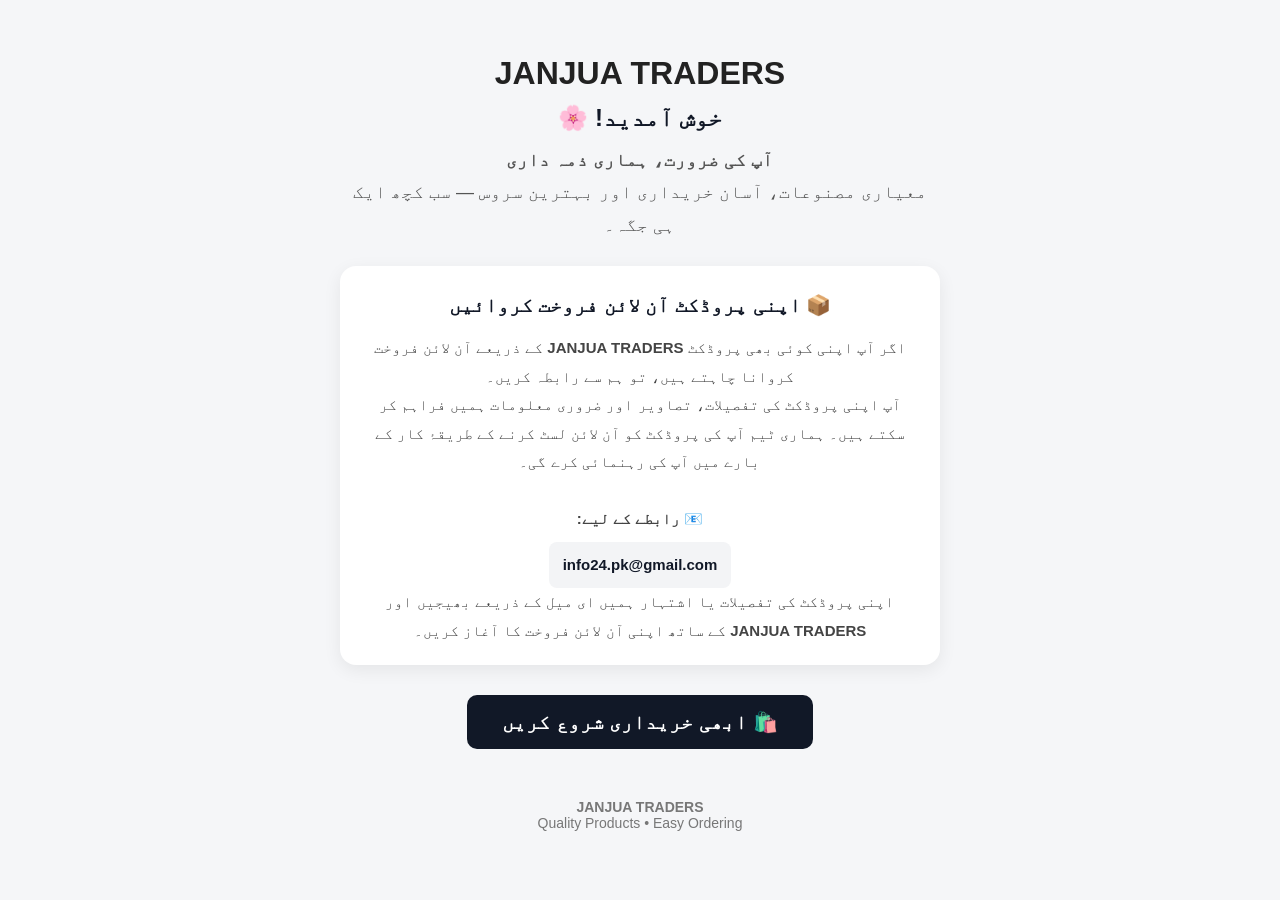
<file: index.html>
<!DOCTYPE html>
<html lang="ur" dir="rtl">

<head>

<meta charset="UTF-8">

<meta
    name="viewport"
    content="width=device-width, initial-scale=1.0"
>

<title>Janjua Traders</title>

<style>

* {
    box-sizing: border-box;
}

body {

    margin: 0;

    font-family:
        Arial,
        sans-serif;

    background: #f5f6f8;

    color: #222;

    text-align: center;
}

.container {

    width: min(600px, 92%);

    margin: 55px auto;
}

.logo {

    font-size: 32px;

    font-weight: bold;

    margin-bottom: 12px;
}

.welcome {

    font-size: 24px;

    font-weight: bold;

    color: #111827;

    margin-bottom: 12px;
}

.subtitle {

    font-size: 18px;

    color: #555;

    line-height: 1.8;

    margin-bottom: 25px;
}

.message {

    background: white;

    border-radius: 16px;

    padding: 20px;

    margin-bottom: 25px;

    box-shadow:
        0 5px 18px rgba(0,0,0,.07);

    line-height: 1.9;

    color: #444;

    font-size: 15px;
}

.message-title {

    font-size: 20px;

    font-weight: bold;

    color: #111827;

    margin-bottom: 10px;
}

.email-box {

    display: inline-block;

    background: #f3f4f6;

    padding: 9px 14px;

    border-radius: 8px;

    margin-top: 8px;

    direction: ltr;

    font-weight: bold;

    color: #111827;
}

.shop-button {

    display: inline-block;

    background: #111827;

    color: white;

    text-decoration: none;

    padding: 15px 35px;

    border-radius: 10px;

    font-size: 20px;

    font-weight: bold;

    margin-top: 5px;

    transition: .2s;
}

.shop-button:hover {

    opacity: .9;

    transform: translateY(-2px);
}

.footer {

    margin-top: 50px;

    color: #777;

    font-size: 14px;

}

</style>

</head>

<body>

<div class="container">

    <div class="logo">
        JANJUA TRADERS
    </div>

    <div class="welcome">
        خوش آمدید! 🌸
    </div>

    <div class="subtitle">

        <strong>
            آپ کی ضرورت، ہماری ذمہ داری
        </strong>

        <br>

        معیاری مصنوعات، آسان خریداری اور بہترین سروس —
        سب کچھ ایک ہی جگہ۔

    </div>


    <div class="message">

        <div class="message-title">
            📦 اپنی پروڈکٹ آن لائن فروخت کروائیں
        </div>

        اگر آپ اپنی کوئی بھی پروڈکٹ
        <strong>JANJUA TRADERS</strong>
        کے ذریعے آن لائن فروخت کروانا چاہتے ہیں،
        تو ہم سے رابطہ کریں۔

        <br>

        آپ اپنی پروڈکٹ کی تفصیلات، تصاویر اور ضروری معلومات
        ہمیں فراہم کر سکتے ہیں۔ ہماری ٹیم آپ کی پروڈکٹ کو
        آن لائن لسٹ کرنے کے طریقۂ کار کے بارے میں آپ کی
        رہنمائی کرے گی۔

        <br><br>

        📧 <strong>رابطے کے لیے:</strong>

        <br>

        <div class="email-box">
            info24.pk@gmail.com
        </div>

        <br>

        اپنی پروڈکٹ کی تفصیلات یا اشتہار ہمیں ای میل کے ذریعے
        بھیجیں اور <strong>JANJUA TRADERS</strong> کے ساتھ
        اپنی آن لائن فروخت کا آغاز کریں۔

    </div>


    <a
        class="shop-button"
        href="shop.html"
    >
        🛍️ ابھی خریداری شروع کریں
    </a>


    <div class="footer">

        <strong>
            JANJUA TRADERS
        </strong>

        <br>

        Quality Products • Easy Ordering

    </div>

</div>

</body>

</html>
</file>
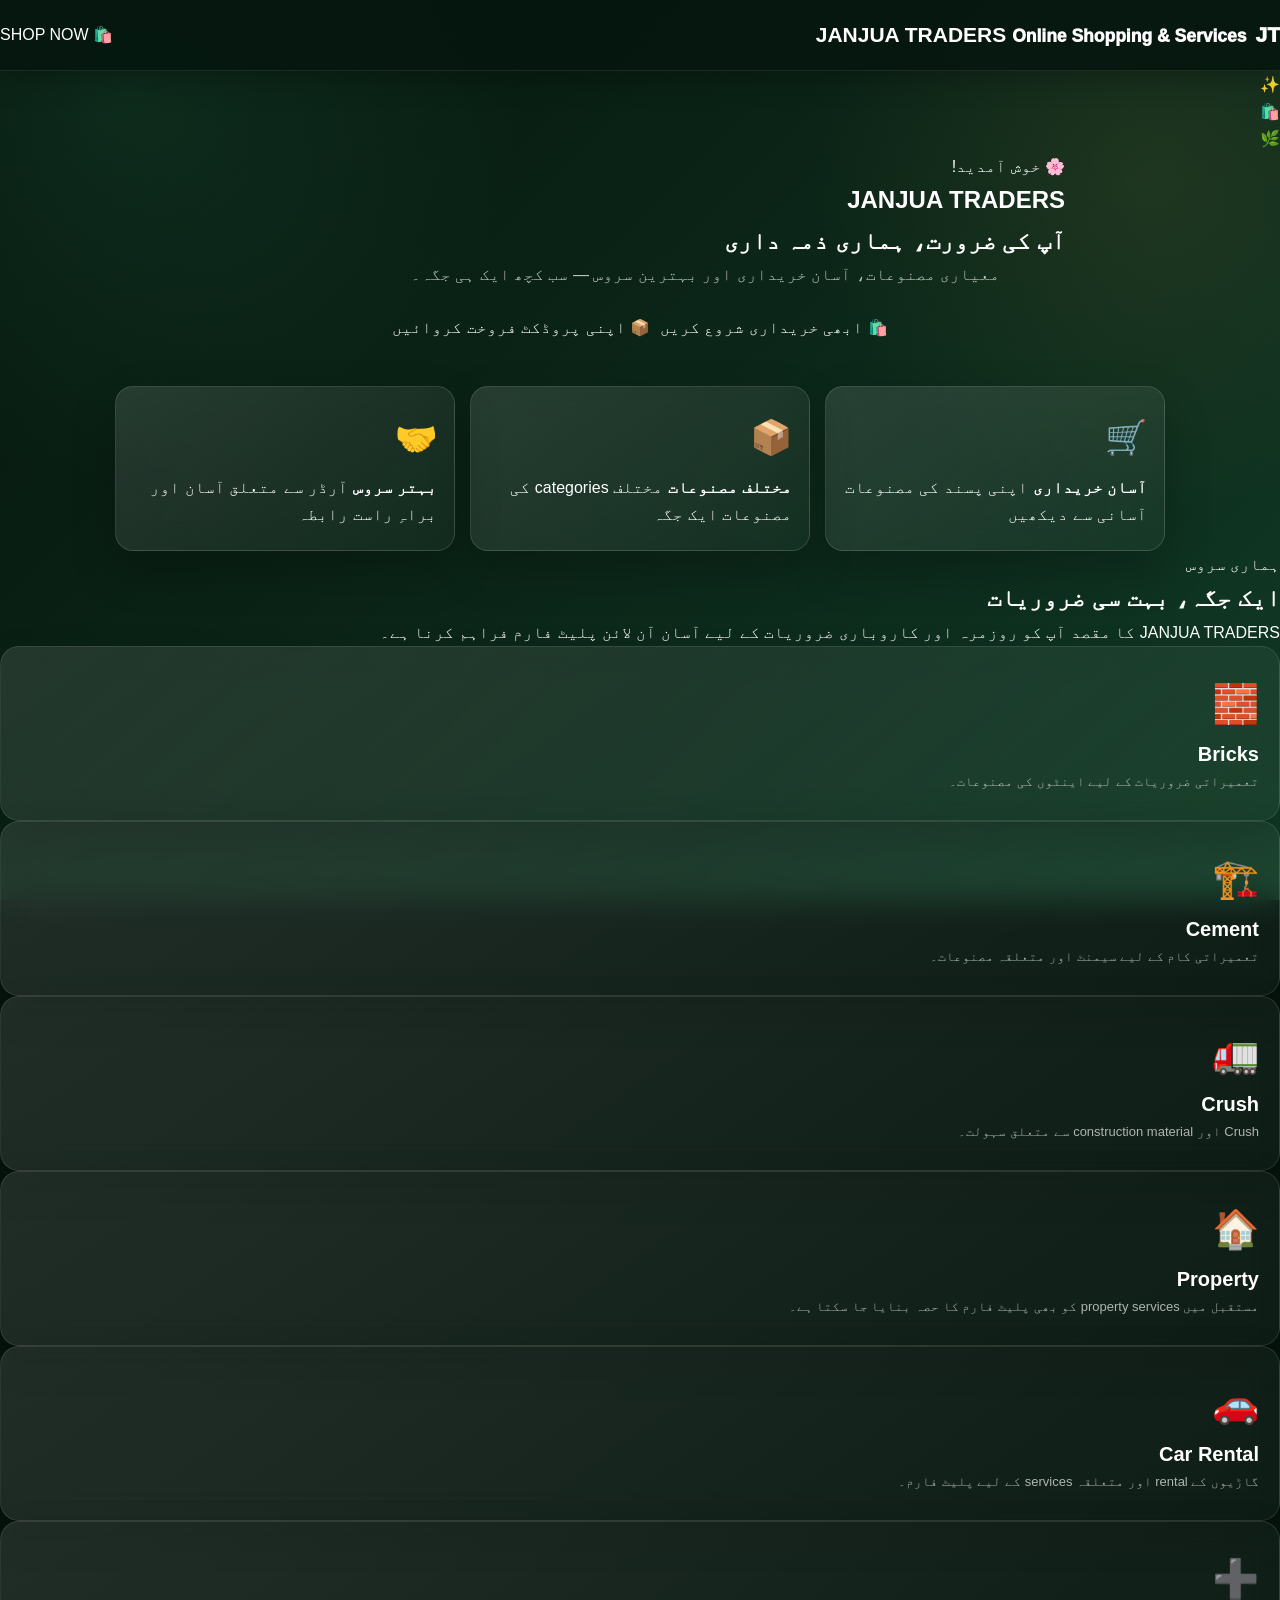
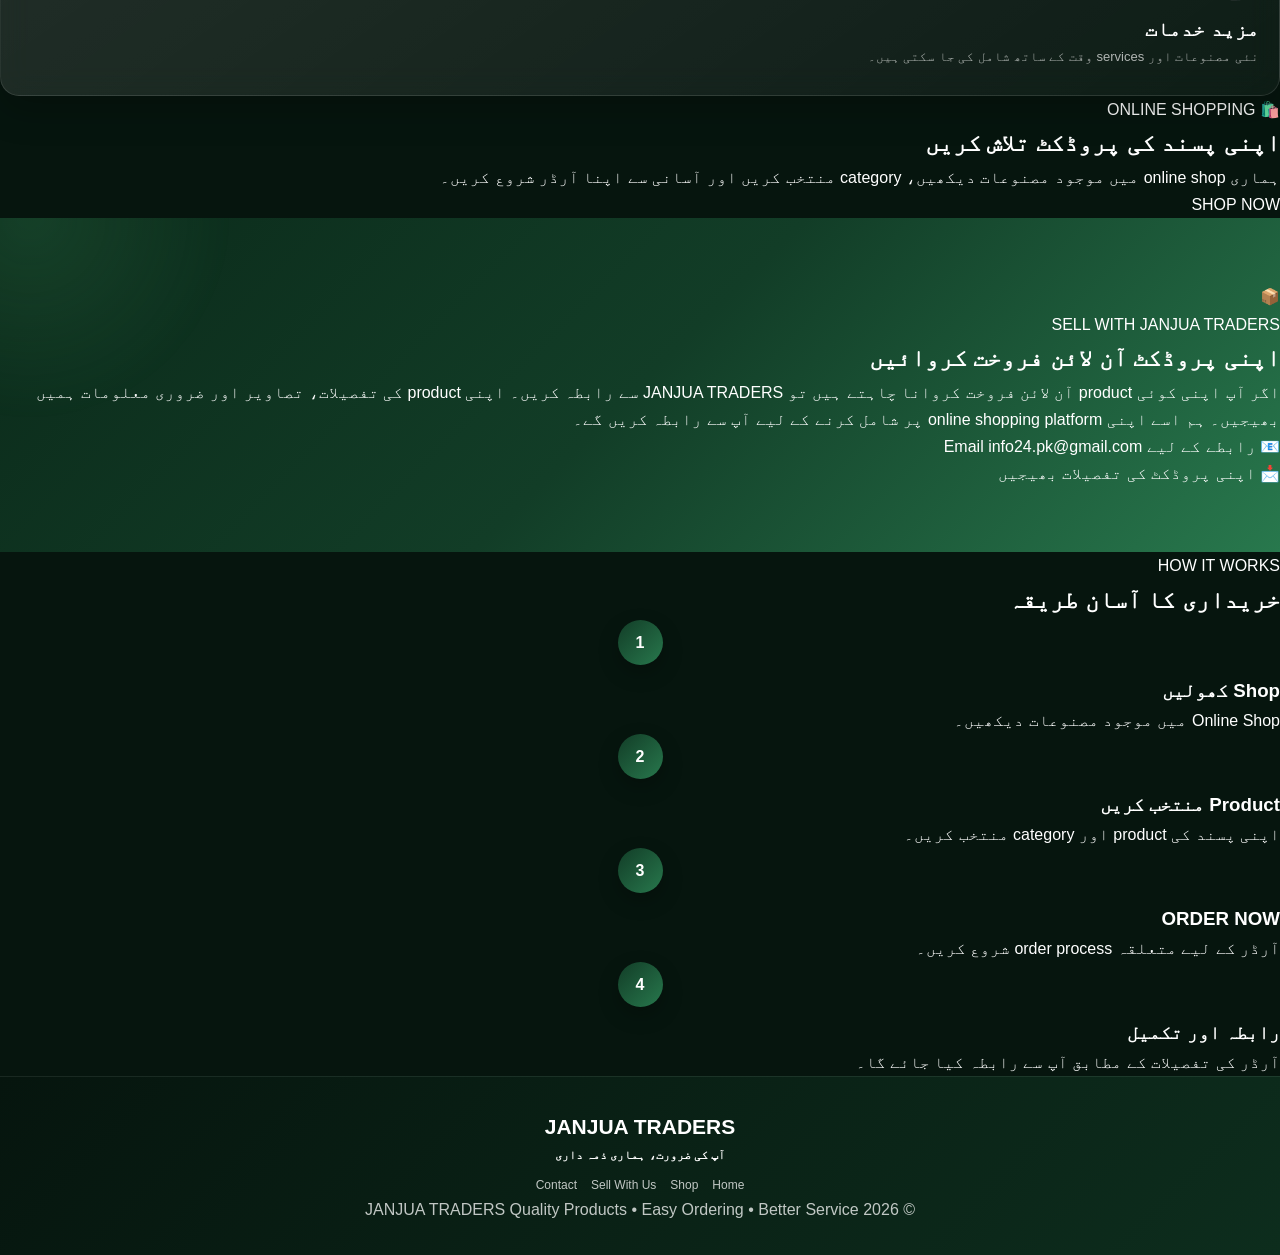
<file: website/index.html>
<!DOCTYPE html>
<html lang="ur" dir="rtl">

<head>

    <meta charset="UTF-8">

    <meta
        name="viewport"
        content="width=device-width, initial-scale=1.0"
    >

    <meta
        name="description"
        content="JANJUA TRADERS — معیاری مصنوعات، آسان آن لائن خریداری اور بہترین سروس۔"
    >

    <title>JANJUA TRADERS — آپ کی ضرورت، ہماری ذمہ داری</title>

    <link
        rel="stylesheet"
        href="./website-style.css"
    >

</head>


<body class="home-page">


    <!-- =====================================================
         HEADER
    ====================================================== -->

    <header class="site-header">

        <div class="header-inner">

            <a
                href="./index.html"
                class="brand"
            >

                <span class="brand-icon">
                    JT
                </span>

                <span class="brand-text">

                    <strong>
                        JANJUA TRADERS
                    </strong>

                    <small>
                        Online Shopping & Services
                    </small>

                </span>

            </a>


            <a
                href="./website.html"
                class="header-shop-btn"
            >

                🛍️ SHOP NOW

            </a>

        </div>

    </header>



    <!-- =====================================================
         HERO
    ====================================================== -->

    <main>


        <section class="hero-section">

            <div class="hero-decoration hero-decoration-one">
                ✨
            </div>

            <div class="hero-decoration hero-decoration-two">
                🛍️
            </div>

            <div class="hero-decoration hero-decoration-three">
                🌿
            </div>


            <div class="hero-content">

                <div class="welcome-badge">

                    🌸 خوش آمدید!

                </div>


                <h1>

                    JANJUA TRADERS

                </h1>


                <h2>

                    آپ کی ضرورت،
                    <span>
                        ہماری ذمہ داری
                    </span>

                </h2>


                <p class="hero-description">

                    معیاری مصنوعات، آسان خریداری اور
                    بہترین سروس — سب کچھ ایک ہی جگہ۔

                </p>


                <div class="hero-buttons">

                    <a
                        href="./website.html"
                        class="primary-btn"
                    >

                        🛍️ ابھی خریداری شروع کریں

                    </a>


                    <a
                        href="#seller"
                        class="secondary-btn"
                    >

                        📦 اپنی پروڈکٹ فروخت کروائیں

                    </a>

                </div>

            </div>


            <!-- =================================================
                 HERO CARDS
            ================================================== -->

            <div class="hero-cards">

                <div class="hero-card">

                    <div class="hero-card-icon">
                        🛒
                    </div>

                    <strong>
                        آسان خریداری
                    </strong>

                    <span>
                        اپنی پسند کی مصنوعات آسانی سے دیکھیں
                    </span>

                </div>


                <div class="hero-card">

                    <div class="hero-card-icon">
                        📦
                    </div>

                    <strong>
                        مختلف مصنوعات
                    </strong>

                    <span>
                        مختلف categories کی مصنوعات ایک جگہ
                    </span>

                </div>


                <div class="hero-card">

                    <div class="hero-card-icon">
                        🤝
                    </div>

                    <strong>
                        بہتر سروس
                    </strong>

                    <span>
                        آرڈر سے متعلق آسان اور براہِ راست رابطہ
                    </span>

                </div>

            </div>

        </section>



        <!-- =====================================================
             SERVICES
        ====================================================== -->

        <section class="home-section">

            <div class="section-heading">

                <span>
                    ہماری سروس
                </span>

                <h2>
                    ایک جگہ، بہت سی ضروریات
                </h2>

                <p>
                    JANJUA TRADERS کا مقصد آپ کو روزمرہ اور
                    کاروباری ضروریات کے لیے آسان آن لائن پلیٹ فارم فراہم کرنا ہے۔
                </p>

            </div>


            <div class="service-cards">


                <div class="service-card">

                    <div class="service-icon">
                        🧱
                    </div>

                    <h3>
                        Bricks
                    </h3>

                    <p>
                        تعمیراتی ضروریات کے لیے اینٹوں کی مصنوعات۔
                    </p>

                </div>


                <div class="service-card">

                    <div class="service-icon">
                        🏗️
                    </div>

                    <h3>
                        Cement
                    </h3>

                    <p>
                        تعمیراتی کام کے لیے سیمنٹ اور متعلقہ مصنوعات۔
                    </p>

                </div>


                <div class="service-card">

                    <div class="service-icon">
                        🚛
                    </div>

                    <h3>
                        Crush
                    </h3>

                    <p>
                        Crush اور construction material سے متعلق سہولت۔
                    </p>

                </div>


                <div class="service-card">

                    <div class="service-icon">
                        🏠
                    </div>

                    <h3>
                        Property
                    </h3>

                    <p>
                        مستقبل میں property services کو بھی پلیٹ فارم کا حصہ بنایا جا سکتا ہے۔
                    </p>

                </div>


                <div class="service-card">

                    <div class="service-icon">
                        🚗
                    </div>

                    <h3>
                        Car Rental
                    </h3>

                    <p>
                        گاڑیوں کے rental اور متعلقہ services کے لیے پلیٹ فارم۔
                    </p>

                </div>


                <div class="service-card">

                    <div class="service-icon">
                        ➕
                    </div>

                    <h3>
                        مزید خدمات
                    </h3>

                    <p>
                        نئی مصنوعات اور services وقت کے ساتھ شامل کی جا سکتی ہیں۔
                    </p>

                </div>


            </div>

        </section>



        <!-- =====================================================
             SHOP CTA
        ====================================================== -->

        <section class="shop-cta-section">

            <div class="shop-cta-content">

                <span class="cta-label">
                    🛍️ ONLINE SHOPPING
                </span>

                <h2>
                    اپنی پسند کی پروڈکٹ تلاش کریں
                </h2>

                <p>
                    ہماری online shop میں موجود مصنوعات دیکھیں،
                    category منتخب کریں اور آسانی سے اپنا آرڈر شروع کریں۔
                </p>

                <a
                    href="./website.html"
                    class="primary-btn"
                >

                    SHOP NOW

                </a>

            </div>

        </section>



        <!-- =====================================================
             SELLER SECTION
        ====================================================== -->

        <section
            class="seller-section"
            id="seller"
        >

            <div class="seller-card">


                <div class="seller-icon">
                    📦
                </div>


                <div class="seller-content">

                    <span class="seller-label">
                        SELL WITH JANJUA TRADERS
                    </span>


                    <h2>
                        اپنی پروڈکٹ آن لائن فروخت کروائیں
                    </h2>


                    <p>

                        اگر آپ اپنی کوئی product آن لائن فروخت
                        کروانا چاہتے ہیں تو JANJUA TRADERS سے رابطہ کریں۔
                        اپنی product کی تفصیلات، تصاویر اور ضروری معلومات
                        ہمیں بھیجیں۔ ہم اسے اپنی online shopping platform
                        پر شامل کرنے کے لیے آپ سے رابطہ کریں گے۔

                    </p>


                    <div class="seller-email-box">

                        <span>
                            📧 رابطے کے لیے Email
                        </span>

                        <a
                            href="mailto:info24.pk@gmail.com"
                        >
                            info24.pk@gmail.com
                        </a>

                    </div>


                    <a
                        href="mailto:info24.pk@gmail.com?subject=Product%20Listing%20-%20JANJUA%20TRADERS"
                        class="seller-btn"
                    >

                        📩 اپنی پروڈکٹ کی تفصیلات بھیجیں

                    </a>

                </div>

            </div>

        </section>



        <!-- =====================================================
             HOW IT WORKS
        ====================================================== -->

        <section class="home-section how-section">

            <div class="section-heading">

                <span>
                    HOW IT WORKS
                </span>

                <h2>
                    خریداری کا آسان طریقہ
                </h2>

            </div>


            <div class="steps">


                <div class="step">

                    <div class="step-number">
                        1
                    </div>

                    <h3>
                        Shop کھولیں
                    </h3>

                    <p>
                        Online Shop میں موجود مصنوعات دیکھیں۔
                    </p>

                </div>


                <div class="step">

                    <div class="step-number">
                        2
                    </div>

                    <h3>
                        Product منتخب کریں
                    </h3>

                    <p>
                        اپنی پسند کی product اور category منتخب کریں۔
                    </p>

                </div>


                <div class="step">

                    <div class="step-number">
                        3
                    </div>

                    <h3>
                        ORDER NOW
                    </h3>

                    <p>
                        آرڈر کے لیے متعلقہ order process شروع کریں۔
                    </p>

                </div>


                <div class="step">

                    <div class="step-number">
                        4
                    </div>

                    <h3>
                        رابطہ اور تکمیل
                    </h3>

                    <p>
                        آرڈر کی تفصیلات کے مطابق آپ سے رابطہ کیا جائے گا۔
                    </p>

                </div>


            </div>

        </section>


    </main>



    <!-- =====================================================
         FOOTER
    ====================================================== -->

    <footer class="site-footer">

        <div class="footer-inner">


            <div class="footer-brand">

                <strong>
                    JANJUA TRADERS
                </strong>

                <p>
                    آپ کی ضرورت، ہماری ذمہ داری
                </p>

            </div>


            <div class="footer-links">

                <a href="./index.html">
                    Home
                </a>

                <a href="./website.html">
                    Shop
                </a>

                <a href="#seller">
                    Sell With Us
                </a>

                <a href="mailto:info24.pk@gmail.com">
                    Contact
                </a>

            </div>


        </div>


        <div class="footer-bottom">

            <span>
                © 2026 JANJUA TRADERS
            </span>

            <span>
                Quality Products • Easy Ordering • Better Service
            </span>

        </div>

    </footer>


</body>

</html>
</file>
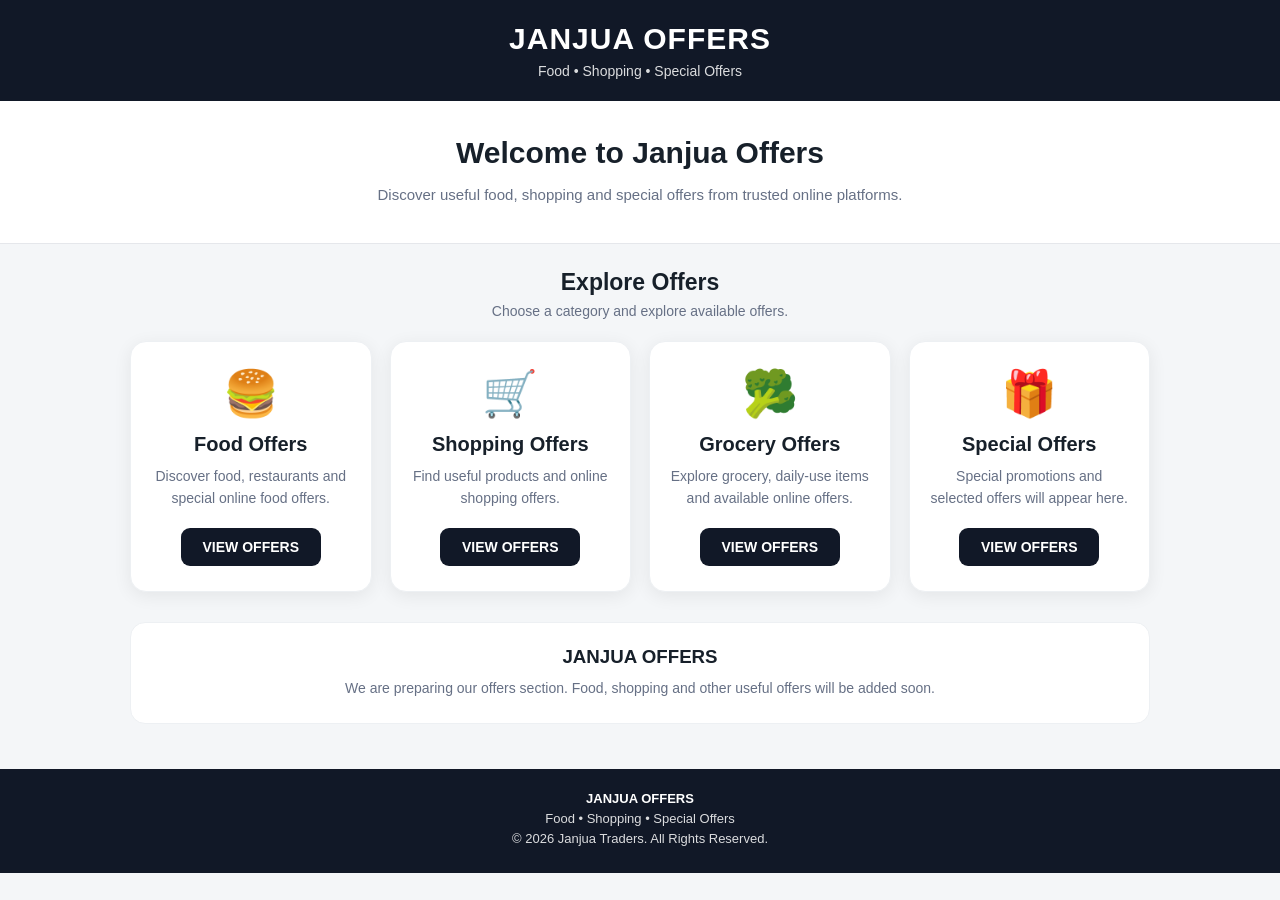
<file: offers.html>
<!DOCTYPE html>
<html lang="en">

<head>
    <meta charset="UTF-8">

    <meta
        name="viewport"
        content="width=device-width, initial-scale=1.0"
    >

    <meta
        name="description"
        content="Janjua Offers - Food, Shopping and Special Offers"
    >

    <title>JANJUA OFFERS</title>

    <style>

        *{
            box-sizing:border-box;
            margin:0;
            padding:0;
        }

        body{
            font-family:Arial, Helvetica, sans-serif;
            background:#f4f6f8;
            color:#17202a;
        }

        .header{
            background:#111827;
            color:white;
            padding:22px 15px;
            text-align:center;
        }

        .logo{
            font-size:30px;
            font-weight:800;
            letter-spacing:1px;
        }

        .tagline{
            margin-top:7px;
            font-size:14px;
            opacity:.85;
        }

        .hero{
            background:white;
            text-align:center;
            padding:35px 18px;
            border-bottom:1px solid #e5e7eb;
        }

        .hero h1{
            font-size:30px;
            margin-bottom:12px;
        }

        .hero p{
            max-width:650px;
            margin:auto;
            color:#667085;
            line-height:1.7;
            font-size:15px;
        }

        .container{
            width:100%;
            max-width:1050px;
            margin:auto;
            padding:25px 15px 45px;
        }

        .section-title{
            text-align:center;
            margin-bottom:22px;
        }

        .section-title h2{
            font-size:23px;
        }

        .section-title p{
            margin-top:7px;
            color:#667085;
            font-size:14px;
        }

        .cards{
            display:grid;
            grid-template-columns:repeat(auto-fit,minmax(230px,1fr));
            gap:18px;
        }

        .card{
            background:white;
            border-radius:16px;
            padding:25px 20px;
            text-align:center;
            box-shadow:0 4px 18px rgba(0,0,0,.07);
            border:1px solid #edf0f3;
            transition:.2s;
        }

        .card:hover{
            transform:translateY(-3px);
            box-shadow:0 8px 25px rgba(0,0,0,.10);
        }

        .icon{
            font-size:45px;
            margin-bottom:13px;
        }

        .card h3{
            font-size:20px;
            margin-bottom:9px;
        }

        .card p{
            color:#667085;
            font-size:14px;
            line-height:1.6;
            min-height:45px;
        }

        .btn{
            display:inline-block;
            margin-top:18px;
            padding:11px 22px;
            background:#111827;
            color:white;
            text-decoration:none;
            border-radius:9px;
            font-size:14px;
            font-weight:bold;
        }

        .btn:hover{
            opacity:.88;
        }

        .info{
            margin-top:30px;
            background:white;
            border-radius:15px;
            padding:23px;
            text-align:center;
            border:1px solid #edf0f3;
        }

        .info h3{
            margin-bottom:9px;
        }

        .info p{
            color:#667085;
            font-size:14px;
            line-height:1.7;
        }

        .footer{
            background:#111827;
            color:white;
            text-align:center;
            padding:22px 15px;
            font-size:13px;
        }

        .footer p{
            margin:5px 0;
            opacity:.85;
        }

        @media(max-width:500px){

            .logo{
                font-size:25px;
            }

            .hero h1{
                font-size:25px;
            }

            .container{
                padding-top:20px;
            }

        }

    </style>
</head>

<body>

    <!-- HEADER -->

    <header class="header">

        <div class="logo">
            JANJUA OFFERS
        </div>

        <div class="tagline">
            Food • Shopping • Special Offers
        </div>

    </header>


    <!-- HERO -->

    <section class="hero">

        <h1>
            Welcome to Janjua Offers
        </h1>

        <p>
            Discover useful food, shopping and special offers
            from trusted online platforms.
        </p>

    </section>


    <!-- MAIN -->

    <main class="container">

        <div class="section-title">

            <h2>
                Explore Offers
            </h2>

            <p>
                Choose a category and explore available offers.
            </p>

        </div>


        <div class="cards">


            <!-- FOOD -->

            <div class="card">

                <div class="icon">
                    🍔
                </div>

                <h3>
                    Food Offers
                </h3>

                <p>
                    Discover food, restaurants and special
                    online food offers.
                </p>

                <a
                    href="#"
                    class="btn"
                    onclick="showComingSoon('Food Offers')"
                >
                    VIEW OFFERS
                </a>

            </div>


            <!-- SHOPPING -->

            <div class="card">

                <div class="icon">
                    🛒
                </div>

                <h3>
                    Shopping Offers
                </h3>

                <p>
                    Find useful products and online shopping
                    offers.
                </p>

                <a
                    href="#"
                    class="btn"
                    onclick="showComingSoon('Shopping Offers')"
                >
                    VIEW OFFERS
                </a>

            </div>


            <!-- GROCERY -->

            <div class="card">

                <div class="icon">
                    🥦
                </div>

                <h3>
                    Grocery Offers
                </h3>

                <p>
                    Explore grocery, daily-use items and
                    available online offers.
                </p>

                <a
                    href="#"
                    class="btn"
                    onclick="showComingSoon('Grocery Offers')"
                >
                    VIEW OFFERS
                </a>

            </div>


            <!-- SPECIAL -->

            <div class="card">

                <div class="icon">
                    🎁
                </div>

                <h3>
                    Special Offers
                </h3>

                <p>
                    Special promotions and selected offers
                    will appear here.
                </p>

                <a
                    href="#"
                    class="btn"
                    onclick="showComingSoon('Special Offers')"
                >
                    VIEW OFFERS
                </a>

            </div>

        </div>


        <!-- INFORMATION -->

        <div class="info">

            <h3>
                JANJUA OFFERS
            </h3>

            <p>
                We are preparing our offers section.
                Food, shopping and other useful offers
                will be added soon.
            </p>

        </div>

    </main>


    <!-- FOOTER -->

    <footer class="footer">

        <strong>
            JANJUA OFFERS
        </strong>

        <p>
            Food • Shopping • Special Offers
        </p>

        <p>
            © 2026 Janjua Traders. All Rights Reserved.
        </p>

    </footer>


    <!-- SIMPLE MESSAGE -->

    <script>

        function showComingSoon(category){

            alert(
                category +
                " will be available soon."
            );

        }

    </script>

</body>

</html>
</file>
<file: website/website-style.css>
/* =========================================================
   JANJUA TRADERS WEBSITE
   DARK GREEN / GLASS / ANIMATED RESPONSIVE STYLE
   ========================================================= */

* {
    margin: 0;
    padding: 0;
    box-sizing: border-box;
}

html {
    scroll-behavior: smooth;
    background: #06150e;
}

body {
    font-family:
        "Noto Nastaliq Urdu",
        "Noto Sans Arabic",
        "Segoe UI",
        Tahoma,
        Arial,
        sans-serif;

    background:
        radial-gradient(
            circle at 10% 10%,
            rgba(40,120,77,0.20),
            transparent 28%
        ),
        radial-gradient(
            circle at 90% 20%,
            rgba(255,190,90,0.08),
            transparent 25%
        ),
        linear-gradient(
            135deg,
            #06150e 0%,
            #0a2115 35%,
            #0d2d1d 70%,
            #123d27 100%
        );

    background-attachment: fixed;

    color: #ffffff;

    min-height: 100vh;

    line-height: 1.7;

    overflow-x: hidden;
}

a {
    color: inherit;
    text-decoration: none;
}

button {
    font-family: inherit;
}


/* =========================================================
   GLOBAL DARK PAGE LAYER
   ========================================================= */

body::before {
    content: "";

    position: fixed;

    inset: 0;

    z-index: -2;

    pointer-events: none;

    background:
        radial-gradient(
            circle at 15% 20%,
            rgba(70,180,110,0.08),
            transparent 25%
        ),
        radial-gradient(
            circle at 85% 70%,
            rgba(255,190,90,0.06),
            transparent 25%
        );

    animation:
        bodyGlowMove
        12s
        ease-in-out
        infinite
        alternate;
}

body::after {
    content: "";

    position: fixed;

    width: 500px;
    height: 500px;

    top: -180px;
    right: -180px;

    z-index: -1;

    pointer-events: none;

    border-radius: 50%;

    background:
        radial-gradient(
            circle,
            rgba(45,150,90,0.12),
            transparent 70%
        );

    filter: blur(15px);

    animation:
        bodyGlowFloat
        10s
        ease-in-out
        infinite
        alternate;
}

.container {
    width: min(1180px, calc(100% - 30px));
    margin: auto;
}


/* =========================================================
   BUTTONS
   ========================================================= */

.btn {
    min-height: 45px;

    padding: 9px 18px;

    border: none;

    border-radius: 12px;

    display: inline-flex;

    align-items: center;
    justify-content: center;

    gap: 7px;

    cursor: pointer;

    font-weight: 800;
    font-size: 14px;

    transition:
        transform 0.25s ease,
        box-shadow 0.25s ease,
        border-color 0.25s ease;
}

.btn:hover {
    transform: translateY(-2px);
}

.btn-primary {
    color: #fff;

    background:
        linear-gradient(
            135deg,
            #123d27,
            #28784d
        );

    box-shadow:
        0 7px 18px
        rgba(0,0,0,0.25);
}

.btn-primary:hover {
    box-shadow:
        0 12px 28px
        rgba(40,120,77,0.30);
}

.btn-light {
    color: #ffffff;

    background:
        rgba(255,255,255,0.08);

    border:
        1px solid
        rgba(255,255,255,0.16);

    backdrop-filter: blur(12px);

    -webkit-backdrop-filter: blur(12px);
}

.btn-light:hover {
    background:
        rgba(255,255,255,0.14);

    border-color:
        rgba(255,201,110,0.30);
}


/* =========================================================
   HEADER
   ========================================================= */

.site-header {
    position: sticky;

    top: 0;

    z-index: 1000;

    background:
        rgba(5,22,14,0.88);

    backdrop-filter: blur(18px);

    -webkit-backdrop-filter: blur(18px);

    border-bottom:
        1px solid
        rgba(255,255,255,0.09);

    box-shadow:
        0 8px 30px
        rgba(0,0,0,0.25);
}

.header-inner {
    min-height: 70px;

    display: flex;

    align-items: center;

    justify-content: space-between;

    gap: 15px;
}

.brand {
    display: flex;

    align-items: center;

    gap: 9px;

    color: #ffffff;

    font-size: 21px;

    font-weight: 950;
}

.brand-mark {
    width: 40px;
    height: 40px;

    display: grid;

    place-items: center;

    border-radius: 12px;

    color: white;

    background:
        linear-gradient(
            135deg,
            #123d27,
            #28784d
        );

    box-shadow:
        0 7px 20px
        rgba(0,0,0,0.30);
}

.header-actions {
    display: flex;

    align-items: center;

    gap: 8px;
}


/* =========================================================
   HOME HERO
   ========================================================= */

.hero {
    position: relative;

    overflow: hidden;

    padding: 75px 0 65px;

    text-align: center;

    color: #ffffff;

    background:
        radial-gradient(
            circle at 10% 20%,
            rgba(40,120,77,0.22),
            transparent 30%
        ),
        radial-gradient(
            circle at 90% 10%,
            rgba(255,200,80,0.09),
            transparent 25%
        ),
        linear-gradient(
            135deg,
            #071b13,
            #0d2d1d 50%,
            #123d27
        );
}

.hero::before {
    content: "";

    position: absolute;

    width: 430px;
    height: 430px;

    left: -170px;
    top: -180px;

    border-radius: 50%;

    background:
        radial-gradient(
            circle,
            rgba(70,180,110,0.15),
            transparent 70%
        );

    filter: blur(10px);

    pointer-events: none;

    animation:
        heroGlow
        9s
        ease-in-out
        infinite
        alternate;
}

.hero::after {
    content: "";

    position: absolute;

    width: 350px;
    height: 350px;

    right: -140px;
    bottom: -160px;

    border-radius: 50%;

    background:
        radial-gradient(
            circle,
            rgba(255,190,90,0.08),
            transparent 70%
        );

    filter: blur(10px);

    pointer-events: none;

    animation:
        heroGlow2
        11s
        ease-in-out
        infinite
        alternate;
}

.hero-content {
    position: relative;

    z-index: 2;

    max-width: 850px;

    margin: auto;
}

.hero-welcome {
    display: inline-block;

    padding: 6px 15px;

    margin-bottom: 14px;

    border-radius: 50px;

    background:
        rgba(255,255,255,0.09);

    color: #ffc873;

    font-weight: 800;

    border:
        1px solid
        rgba(255,255,255,0.14);

    backdrop-filter: blur(12px);

    -webkit-backdrop-filter: blur(12px);
}

.hero h1 {
    color: #ffffff;

    font-size: clamp(38px, 7vw, 68px);

    line-height: 1.15;

    font-weight: 950;

    margin-bottom: 12px;

    text-shadow:
        0 5px 25px
        rgba(0,0,0,0.30);
}

.hero-tagline {
    color: #ffc873;

    font-size: clamp(20px, 3vw, 29px);

    font-weight: 900;

    margin-bottom: 12px;
}

.hero-description {
    max-width: 720px;

    margin: 0 auto 25px;

    color:
        rgba(255,255,255,0.74);

    font-size: 16px;
}

.hero-buttons {
    display: flex;

    justify-content: center;

    flex-wrap: wrap;

    gap: 10px;
}


/* =========================================================
   HERO CARDS
   ========================================================= */

.hero-cards {
    width: min(1050px, 100%);

    margin: 45px auto 0;

    display: grid;

    grid-template-columns:
        repeat(3, 1fr);

    gap: 15px;

    position: relative;

    z-index: 2;
}

.hero-card {
    padding: 22px 17px;

    border-radius: 18px;

    background:
        linear-gradient(
            145deg,
            rgba(255,255,255,0.12),
            rgba(255,255,255,0.035)
        );

    border:
        1px solid
        rgba(255,255,255,0.13);

    box-shadow:
        0 20px 45px
        rgba(0,0,0,0.22);

    backdrop-filter: blur(15px);

    -webkit-backdrop-filter: blur(15px);

    transition:
        transform 0.35s ease,
        border-color 0.35s ease,
        box-shadow 0.35s ease;
}

.hero-card:hover {
    transform:
        translateY(-7px);

    border-color:
        rgba(255,201,110,0.28);

    box-shadow:
        0 28px 55px
        rgba(0,0,0,0.30);
}

.hero-card-icon {
    font-size: 34px;

    margin-bottom: 7px;
}

.hero-card h3 {
    color: #ffffff;

    font-size: 18px;
}

.hero-card p {
    color:
        rgba(255,255,255,0.68);

    font-size: 13px;
}


/* =========================================================
   SECTIONS
   ========================================================= */

.section {
    padding: 65px 0;

    background:
        transparent;
}

.section-title {
    text-align: center;

    margin-bottom: 35px;
}

.section-title h2 {
    color: #ffffff;

    font-size:
        clamp(28px, 4vw, 40px);

    font-weight: 950;
}

.section-title p {
    color:
        rgba(255,255,255,0.65);

    margin-top: 5px;
}


/* =========================================================
   SERVICES
   ========================================================= */

.services-section {
    background:
        linear-gradient(
            180deg,
            rgba(5,21,13,0.82),
            rgba(8,31,20,0.92)
        );

    position: relative;

    overflow: hidden;
}

.services-section::before {
    content: "";

    position: absolute;

    width: 380px;
    height: 380px;

    left: -180px;
    top: 40px;

    border-radius: 50%;

    background:
        radial-gradient(
            circle,
            rgba(40,120,77,0.12),
            transparent 70%
        );

    filter: blur(10px);

    pointer-events: none;
}

.services-grid {
    display: grid;

    grid-template-columns:
        repeat(3, 1fr);

    gap: 18px;

    position: relative;

    z-index: 2;
}

.service-card {
    padding: 25px 20px;

    min-height: 175px;

    border-radius: 19px;

    background:
        linear-gradient(
            145deg,
            rgba(255,255,255,0.11),
            rgba(255,255,255,0.035)
        );

    border:
        1px solid
        rgba(255,255,255,0.11);

    box-shadow:
        0 15px 35px
        rgba(0,0,0,0.22);

    backdrop-filter: blur(15px);

    -webkit-backdrop-filter: blur(15px);

    transition:
        transform 0.3s ease,
        border-color 0.3s ease;
}

.service-card:hover {
    transform:
        translateY(-6px);

    border-color:
        rgba(255,201,110,0.28);
}

.service-icon {
    font-size: 38px;
}

.service-card h3 {
    color: #ffffff;

    font-size: 20px;
}

.service-card p {
    color:
        rgba(255,255,255,0.67);

    font-size: 13px;
}


/* =========================================================
   SELLER
   ========================================================= */

.seller-section {
    padding: 65px 0;

    color: white;

    background:
        linear-gradient(
            135deg,
            #0b2a1a,
            #123d27,
            #28784d
        );

    position: relative;

    overflow: hidden;
}

.seller-section::before {
    content: "";

    position: absolute;

    width: 400px;
    height: 400px;

    left: -170px;
    top: -200px;

    border-radius: 50%;

    background:
        radial-gradient(
            circle,
            rgba(100,220,140,0.12),
            transparent 70%
        );

    filter: blur(10px);
}

.seller-box {
    max-width: 800px;

    margin: auto;

    text-align: center;

    position: relative;

    z-index: 2;
}

.seller-box h2 {
    font-size:
        clamp(27px, 4vw, 42px);
}

.seller-box p {
    color:
        rgba(255,255,255,0.82);

    max-width: 700px;

    margin: 8px auto 18px;
}

.seller-email {
    display: inline-block;

    padding: 9px 15px;

    margin-bottom: 18px;

    border-radius: 10px;

    background:
        rgba(255,255,255,0.10);

    direction: ltr;

    font-weight: 800;

    border:
        1px solid
        rgba(255,255,255,0.10);
}


/* =========================================================
   STEPS
   ========================================================= */

.steps-section {
    background:
        linear-gradient(
            180deg,
            #081c12,
            #0b2719
        );
}

.steps-grid {
    display: grid;

    grid-template-columns:
        repeat(4, 1fr);

    gap: 16px;
}

.step-card {
    padding: 25px 15px;

    text-align: center;

    background:
        linear-gradient(
            145deg,
            rgba(255,255,255,0.10),
            rgba(255,255,255,0.035)
        );

    border-radius: 18px;

    border:
        1px solid
        rgba(255,255,255,0.10);

    box-shadow:
        0 12px 30px
        rgba(0,0,0,0.22);

    backdrop-filter: blur(14px);

    -webkit-backdrop-filter: blur(14px);
}

.step-number {
    width: 45px;
    height: 45px;

    margin: 0 auto 10px;

    display: grid;

    place-items: center;

    border-radius: 50%;

    background:
        linear-gradient(
            135deg,
            #123d27,
            #28784d
        );

    color: white;

    font-weight: 900;

    box-shadow:
        0 8px 20px
        rgba(0,0,0,0.25);
}

.step-card h3 {
    color: #ffffff;

    font-size: 17px;
}

.step-card p {
    color:
        rgba(255,255,255,0.65);

    font-size: 13px;
}


/* =========================================================
   SHOP HERO
   ========================================================= */

.shop-hero {
    padding: 45px 0 28px;

    text-align: center;

    background:
        radial-gradient(
            circle at 90% 20%,
            rgba(40,120,77,0.18),
            transparent 28%
        ),
        linear-gradient(
            135deg,
            #071b13,
            #0d2d1d
        );
}

.shop-hero h1 {
    color: #ffffff;

    font-size:
        clamp(29px, 5vw, 45px);

    font-weight: 950;

    margin-bottom: 5px;
}

.shop-hero p {
    color:
        rgba(255,255,255,0.68);
}


/* =========================================================
   SHOP TOOLBAR
   ========================================================= */

.shop-toolbar {
    padding: 12px 0;

    background:
        rgba(5,21,13,0.88);

    border-top:
        1px solid
        rgba(255,255,255,0.06);

    border-bottom:
        1px solid
        rgba(255,255,255,0.07);

    backdrop-filter: blur(14px);

    -webkit-backdrop-filter: blur(14px);
}

.shop-toolbar-inner {
    display: flex;

    align-items: center;

    justify-content: space-between;

    gap: 12px;
}

.product-list-dropdown {
    position: relative;

    z-index: 100;
}

.product-list-toggle {
    min-height: 44px;

    padding: 8px 15px;

    border-radius: 11px;

    border:
        1px solid
        rgba(255,255,255,0.13);

    background:
        rgba(255,255,255,0.08);

    color: #ffffff;

    cursor: pointer;

    font-weight: 800;

    backdrop-filter: blur(12px);

    -webkit-backdrop-filter: blur(12px);
}

.product-list-menu {
    position: absolute;

    top: calc(100% + 7px);

    right: 0;

    min-width: 230px;

    max-height: 320px;

    overflow-y: auto;

    padding: 7px;

    background:
        #0b2417;

    border-radius: 14px;

    border:
        1px solid
        rgba(255,255,255,0.12);

    box-shadow:
        0 16px 35px
        rgba(0,0,0,0.40);

    display: none;
}

.product-list-menu.open {
    display: block;
}

.product-list-menu button {
    width: 100%;

    padding: 9px 11px;

    text-align: right;

    border: none;

    border-radius: 9px;

    background: transparent;

    color:
        rgba(255,255,255,0.82);

    cursor: pointer;
}

.product-list-menu button:hover {
    background:
        rgba(255,255,255,0.08);
}

.product-list-menu button.active {
    background:
        #123d27;

    color: white;
}


/* =========================================================
   STATUS
   ========================================================= */

.page-status {
    width:
        min(
            1180px,
            calc(100% - 30px)
        );

    margin: 12px auto;

    padding: 10px 13px;

    border-radius: 10px;

    text-align: center;

    background:
        rgba(255,190,90,0.10);

    border:
        1px solid
        rgba(255,201,110,0.28);

    color: #ffc873;

    display: none;
}

.page-status.show {
    display: block;
}

.loading-box {
    padding: 30px 10px;

    text-align: center;

    color:
        rgba(255,255,255,0.65);
}


/* =========================================================
   FEATURED
   ========================================================= */

.featured-section {
    padding: 35px 0 25px;

    background:
        linear-gradient(
            180deg,
            #081c12,
            #0a2417
        );
}

.featured-header {
    margin-bottom: 15px;
}

.featured-header h2 {
    color: #ffffff;

    font-size: 27px;
}

.slider {
    width: 100%;

    overflow: hidden;

    position: relative;

    border-radius: 20px;

    background:
        rgba(255,255,255,0.06);

    border:
        1px solid
        rgba(255,255,255,0.10);

    box-shadow:
        0 15px 35px
        rgba(0,0,0,0.25);

    backdrop-filter: blur(12px);

    -webkit-backdrop-filter: blur(12px);
}

.slider-track {
    display: flex;

    width: max-content;
}

.feature-card {
    min-width: 100%;

    height: 300px;

    padding: 25px;

    display: flex;

    align-items: center;

    justify-content: center;

    overflow: hidden;
}

.feature-card img {
    width: auto;

    max-width: 82%;

    height: 245px;

    object-fit: contain;

    border-radius: 15px;
}


/* =========================================================
   PRODUCTS SECTION
   DARK GREEN / GLASS BACKGROUND
   ========================================================= */

.products-section {
    position: relative;

    overflow: hidden;

    padding: 50px 0 75px;

    background:
        radial-gradient(
            circle at 10% 15%,
            rgba(40,120,77,0.20),
            transparent 30%
        ),
        radial-gradient(
            circle at 90% 10%,
            rgba(255,190,90,0.10),
            transparent 28%
        ),
        radial-gradient(
            circle at 50% 100%,
            rgba(18,61,39,0.34),
            transparent 42%
        ),
        linear-gradient(
            135deg,
            #06150e 0%,
            #0d2d1d 45%,
            #123d27 100%
        );
}

.products-section::before {
    content: "";

    position: absolute;

    width: 420px;
    height: 420px;

    top: -180px;
    left: -120px;

    border-radius: 50%;

    background:
        radial-gradient(
            circle,
            rgba(75,180,115,0.16),
            transparent 70%
        );

    filter: blur(10px);

    pointer-events: none;

    animation:
        jtBackgroundFloat
        8s
        ease-in-out
        infinite
        alternate;
}

.products-section::after {
    content: "";

    position: absolute;

    width: 360px;
    height: 360px;

    right: -100px;
    bottom: -150px;

    border-radius: 50%;

    background:
        radial-gradient(
            circle,
            rgba(255,190,90,0.10),
            transparent 70%
        );

    filter: blur(10px);

    pointer-events: none;

    animation:
        jtBackgroundFloat2
        10s
        ease-in-out
        infinite
        alternate;
}

.products-section > * {
    position: relative;

    z-index: 2;
}

.products-header {
    display: flex;

    align-items: center;

    justify-content: space-between;

    gap: 10px;

    margin-bottom: 20px;
}

.products-header h2 {
    color: #ffffff;

    font-size:
        clamp(25px,4vw,34px);

    font-weight: 950;

    text-shadow:
        0 2px 12px
        rgba(0,0,0,0.30);
}

.product-count {
    padding: 6px 12px;

    border-radius: 50px;

    background:
        rgba(255,255,255,0.10);

    color:
        #e8f4ec;

    border:
        1px solid
        rgba(255,255,255,0.14);

    font-size: 12px;

    font-weight: 800;

    backdrop-filter: blur(12px);

    -webkit-backdrop-filter: blur(12px);
}


/* =========================================================
   PRODUCT GRID
   ========================================================= */

.products-grid,
.products-track {
    display: grid;

    grid-template-columns:
        repeat(
            4,
            minmax(0,1fr)
        );

    gap: 18px;

    align-items: stretch;

    min-width: 0;
}


/* =========================================================
   PRODUCT CARD - GLASS / 3D
   ========================================================= */

.product-card {
    width: 100%;

    min-width: 0;

    display: flex;

    flex-direction: column;

    overflow: hidden;

    border-radius: 18px;

    background:
        linear-gradient(
            145deg,
            rgba(255,255,255,0.13),
            rgba(255,255,255,0.035)
        );

    border:
        1px solid
        rgba(255,255,255,0.13);

    box-shadow:
        0 25px 55px
        rgba(0,0,0,0.30),
        inset 0 1px 0
        rgba(255,255,255,0.06);

    backdrop-filter: blur(16px);

    -webkit-backdrop-filter: blur(16px);

    transition:
        transform 0.45s ease,
        box-shadow 0.45s ease,
        border-color 0.45s ease;
}

.product-card:hover {
    transform:
        perspective(900px)
        rotateX(4deg)
        rotateY(-5deg)
        translateY(-9px);

    border-color:
        rgba(255,201,110,0.40);

    box-shadow:
        0 35px 70px
        rgba(0,0,0,0.38),
        0 0 30px
        rgba(255,170,70,0.08);
}


/* =========================================================
   FIXED PRODUCT IMAGE FRAME
   ========================================================= */

.product-image-frame {
    position: relative !important;

    width: 100% !important;

    height: 180px !important;

    min-height: 180px !important;

    max-height: 180px !important;

    flex: 0 0 180px !important;

    flex-grow: 0 !important;

    flex-shrink: 0 !important;

    display: block !important;

    overflow: hidden !important;

    padding: 0 !important;

    margin: 0 !important;

    box-sizing: border-box !important;

    background:
        linear-gradient(
            145deg,
            rgba(255,255,255,0.10),
            rgba(255,255,255,0.025)
        ) !important;

    border-bottom:
        1px solid
        rgba(255,255,255,0.10) !important;

    isolation: isolate;
}


/* =========================================================
   FIXED PRODUCT IMAGE
   ========================================================= */

.product-image-frame .product-image,
.product-image {
    position: absolute !important;

    top: 10px !important;

    right: 10px !important;

    bottom: 10px !important;

    left: 10px !important;

    display: block !important;

    width:
        calc(100% - 20px) !important;

    height:
        calc(100% - 20px) !important;

    min-width: 0 !important;

    min-height: 0 !important;

    max-width: none !important;

    max-height: none !important;

    margin: 0 !important;

    padding: 0 !important;

    box-sizing: border-box !important;

    object-fit: cover !important;

    object-position: center center !important;

    border: 0 !important;

    border-radius: 10px !important;

    background: #ffffff !important;

    overflow: hidden !important;

    transform: none;

    transition:
        transform 0.25s ease,
        opacity 0.25s ease;
}

.product-card:hover
.product-image-frame
.product-image,

.product-card:hover
.product-image {
    transform: scale(1.025);
}


/* =========================================================
   IMAGE PLACEHOLDER
   ========================================================= */

.product-image-placeholder {
    position: absolute !important;

    top: 10px !important;

    right: 10px !important;

    bottom: 10px !important;

    left: 10px !important;

    width: auto !important;

    height: auto !important;

    min-width: 0 !important;

    min-height: 0 !important;

    max-width: none !important;

    max-height: none !important;

    display: flex;

    align-items: center;

    justify-content: center;

    text-align: center;

    box-sizing: border-box !important;

    border-radius: 10px;

    background:
        linear-gradient(
            145deg,
            rgba(255,255,255,0.10),
            rgba(255,255,255,0.035)
        );

    color:
        rgba(255,255,255,0.62);

    border:
        1px solid
        rgba(255,255,255,0.08);

    font-size: 12px;

    font-weight: 800;

    pointer-events: none;

    z-index: 1;
}


/* =========================================================
   PRODUCT CONTENT
   ========================================================= */

.product-card-content,
.product-content {
    width: 100%;

    padding: 14px 15px 15px;

    display: flex;

    flex-direction: column;

    flex: 1;

    min-width: 0;

    box-sizing: border-box;
}


/* =========================================================
   PRODUCT NUMBER
   ========================================================= */

.product-number {
    width: 44px;

    height: 44px;

    display: flex;

    align-items: center;

    justify-content: center;

    border-radius: 14px;

    margin: 14px 15px 8px;

    background:
        linear-gradient(
            135deg,
            #123d27,
            #28784d
        );

    color: white;

    font-size: 13px;

    font-weight: 900;

    flex: 0 0 auto;

    box-shadow:
        0 8px 18px
        rgba(0,0,0,0.20);
}


/* =========================================================
   PRODUCT CATEGORY
   ========================================================= */

.product-category {
    align-self: flex-start;

    display: inline-flex;

    padding: 3px 8px;

    margin-bottom: 6px;

    border-radius: 50px;

    background:
        rgba(255,255,255,0.10);

    color: #ffc873;

    border:
        1px solid
        rgba(255,255,255,0.08);

    font-size: 10px;

    font-weight: 900;
}


/* =========================================================
   PRODUCT NAME
   ========================================================= */

.product-name,
.product-title {
    color: #ffffff;

    font-size: 17px;

    line-height: 1.4;

    font-weight: 900;

    margin: 0 15px 5px;

    word-break: break-word;
}


/* =========================================================
   PRODUCT DESCRIPTION
   ========================================================= */

.product-description {
    color:
        rgba(255,255,255,0.72);

    font-size: 12px;

    line-height: 1.55;

    margin-bottom: 9px;

    display: -webkit-box;

    -webkit-box-orient: vertical;

    -webkit-line-clamp: 3;

    overflow: hidden;
}


/* =========================================================
   PRICE
   ========================================================= */

.product-price-row {
    display: flex;

    align-items: baseline;

    flex-wrap: wrap;

    gap: 7px;

    margin-top: auto;

    margin-bottom: 7px;
}

.product-price {
    color: #ffffff;

    font-size: 19px;

    line-height: 1.2;

    font-weight: 950;
}

.product-old-price {
    color:
        rgba(255,255,255,0.48);

    font-size: 11px;

    text-decoration: line-through;
}


/* =========================================================
   DELIVERY
   ========================================================= */

.product-delivery {
    color:
        rgba(255,255,255,0.65);

    font-size: 11px;

    line-height: 1.4;

    min-height: 18px;

    margin-bottom: 10px;
}


/* =========================================================
   ORDER BUTTON
   ========================================================= */

.product-order-btn {
    width: 100%;

    min-height: 42px;

    padding: 8px 10px;

    border: none;

    border-radius: 10px;

    cursor: pointer;

    background:
        linear-gradient(
            135deg,
            #123d27,
            #28784d
        );

    color: white;

    font-size: 13px;

    font-weight: 900;

    box-shadow:
        0 6px 15px
        rgba(0,0,0,0.25);

    transition: 0.2s ease;
}

.product-order-btn:hover {
    transform: translateY(-2px);

    box-shadow:
        0 9px 20px
        rgba(40,120,77,0.30);
}


/* =========================================================
   PRODUCTS MESSAGE
   ========================================================= */

.products-message,
.empty-products {
    grid-column: 1 / -1;

    padding: 45px 15px;

    text-align: center;

    background:
        rgba(255,255,255,0.08);

    border-radius: 18px;

    color:
        rgba(255,255,255,0.75);

    border:
        1px dashed
        rgba(255,255,255,0.18);

    backdrop-filter: blur(12px);

    -webkit-backdrop-filter: blur(12px);
}


/* =========================================================
   SHOP SELLER
   ========================================================= */

.shop-seller {
    padding: 45px 0;

    background:
        linear-gradient(
            180deg,
            #081c12,
            #0a2417
        );
}

.shop-seller-box {
    padding: 32px 20px;

    text-align: center;

    border-radius: 22px;

    color: white;

    background:
        linear-gradient(
            135deg,
            #123d27,
            #28784d
        );

    box-shadow:
        0 13px 30px
        rgba(0,0,0,0.28);
}

.shop-seller-box h2 {
    font-size: 29px;
}

.shop-seller-box p {
    color:
        rgba(255,255,255,0.82);

    margin: 6px auto 16px;
}


/* =========================================================
   FOOTER
   ========================================================= */

.site-footer {
    padding: 32px 0;

    text-align: center;

    background:
        linear-gradient(
            135deg,
            #06150e,
            #0d2d1d
        );

    color:
        rgba(255,255,255,0.75);

    border-top:
        1px solid
        rgba(255,255,255,0.07);
}

.footer-brand {
    color: white;

    font-size: 21px;

    font-weight: 950;

    margin-bottom: 5px;
}

.site-footer p {
    font-size: 12px;
}

.footer-links {
    margin-top: 10px;

    display: flex;

    justify-content: center;

    flex-wrap: wrap;

    gap: 14px;
}

.footer-links a {
    font-size: 12px;
}


/* =========================================================
   BACKGROUND ANIMATIONS
   ========================================================= */

@keyframes bodyGlowMove {
    0% {
        transform:
            translate3d(0,0,0)
            scale(1);
    }

    100% {
        transform:
            translate3d(40px,25px,0)
            scale(1.08);
    }
}

@keyframes bodyGlowFloat {
    0% {
        transform:
            translate3d(0,0,0)
            scale(1);
    }

    100% {
        transform:
            translate3d(-60px,45px,0)
            scale(1.15);
    }
}

@keyframes heroGlow {
    0% {
        transform:
            translate3d(0,0,0)
            scale(1);
    }

    100% {
        transform:
            translate3d(70px,40px,0)
            scale(1.12);
    }
}

@keyframes heroGlow2 {
    0% {
        transform:
            translate3d(0,0,0)
            scale(1);
    }

    100% {
        transform:
            translate3d(-55px,-35px,0)
            scale(1.12);
    }
}

@keyframes jtBackgroundFloat {
    0% {
        transform:
            translate3d(0,0,0)
            scale(1);
    }

    100% {
        transform:
            translate3d(70px,35px,0)
            scale(1.15);
    }
}

@keyframes jtBackgroundFloat2 {
    0% {
        transform:
            translate3d(0,0,0)
            scale(1);
    }

    100% {
        transform:
            translate3d(-55px,-35px,0)
            scale(1.12);
    }
}


/* =========================================================
   TABLET
   ========================================================= */

@media (max-width: 1000px) {

    .products-grid,
    .products-track {
        grid-template-columns:
            repeat(
                3,
                minmax(0,1fr)
            );
    }

    .services-grid {
        grid-template-columns:
            repeat(
                2,
                minmax(0,1fr)
            );
    }

    .steps-grid {
        grid-template-columns:
            repeat(
                2,
                minmax(0,1fr)
            );
    }
}


/* =========================================================
   MOBILE
   ========================================================= */

@media (max-width: 700px) {

    .container {
        width:
            calc(100% - 20px);
    }

    .header-inner {
        min-height: 64px;
    }

    .brand {
        font-size: 17px;
    }

    .brand-mark {
        width: 35px;
        height: 35px;
    }

    .header-actions .btn {
        min-height: 38px;

        padding: 7px 10px;

        font-size: 12px;
    }

    .hero {
        padding: 58px 0 48px;
    }

    .hero h1 {
        font-size: 38px;
    }

    .hero-tagline {
        font-size: 20px;
    }

    .hero-description {
        font-size: 14px;
    }

    .hero-buttons {
        flex-direction: column;
    }

    .hero-buttons .btn {
        width:
            min(100%,300px);
    }

    .hero-cards {
        grid-template-columns: 1fr;

        margin-top: 30px;
    }

    .services-grid {
        grid-template-columns: 1fr;
    }

    .steps-grid {
        grid-template-columns: 1fr;
    }

    .shop-toolbar-inner {
        align-items: stretch;
    }

    .product-list-dropdown {
        width: 100%;
    }

    .product-list-toggle {
        width: 100%;
    }

    .product-list-menu {
        left: 0;

        right: 0;

        width: 100%;
    }


    /* =====================================================
       MOBILE PRODUCT GRID
       ===================================================== */

    .products-grid,
    .products-track {
        grid-template-columns:
            repeat(
                2,
                minmax(0,1fr)
            );

        gap: 10px;
    }


    /* =====================================================
       MOBILE FIXED IMAGE FRAME
       ===================================================== */

    .product-image-frame {
        width: 100% !important;

        height: 145px !important;

        min-height: 145px !important;

        max-height: 145px !important;

        flex: 0 0 145px !important;

        flex-grow: 0 !important;

        flex-shrink: 0 !important;

        display: block !important;

        padding: 0 !important;

        margin: 0 !important;

        overflow: hidden !important;

        box-sizing: border-box !important;
    }

    .product-image-frame .product-image,
    .product-image {
        top: 8px !important;

        right: 8px !important;

        bottom: 8px !important;

        left: 8px !important;

        width:
            calc(100% - 16px) !important;

        height:
            calc(100% - 16px) !important;

        min-width: 0 !important;

        min-height: 0 !important;

        max-width: none !important;

        max-height: none !important;

        object-fit: cover !important;

        object-position: center center !important;

        margin: 0 !important;

        padding: 0 !important;

        transform: none;
    }

    .product-image-placeholder {
        top: 8px !important;

        right: 8px !important;

        bottom: 8px !important;

        left: 8px !important;

        font-size: 10px;
    }

    .product-card-content,
    .product-content {
        padding: 11px;
    }

    .product-number {
        width: 36px;

        height: 36px;

        margin:
            11px 11px 7px;

        border-radius: 11px;

        font-size: 11px;
    }

    .product-category {
        font-size: 9px;

        padding: 2px 6px;

        margin-bottom: 5px;
    }

    .product-name,
    .product-title {
        font-size: 15px;

        line-height: 1.35;

        margin-left: 11px;

        margin-right: 11px;
    }

    .product-description {
        font-size: 11px;

        line-height: 1.5;

        -webkit-line-clamp: 3;

        margin-bottom: 7px;
    }

    .product-price {
        font-size: 17px;
    }

    .product-old-price {
        font-size: 10px;
    }

    .product-delivery {
        font-size: 10px;

        min-height: 16px;

        margin-bottom: 8px;
    }

    .product-order-btn {
        min-height: 39px;

        padding: 7px;

        font-size: 12px;
    }

    .feature-card {
        height: 235px;

        min-height: 235px;

        padding: 15px;
    }

    .feature-card img {
        height: 195px;

        max-width: 88%;
    }

    .products-section {
        padding-top: 38px;

        background:
            radial-gradient(
                circle at 10% 15%,
                rgba(40,120,77,0.20),
                transparent 35%
            ),
            radial-gradient(
                circle at 90% 10%,
                rgba(255,190,90,0.09),
                transparent 30%
            ),
            linear-gradient(
                135deg,
                #06150e 0%,
                #0d2d1d 48%,
                #123d27 100%
            ) !important;
    }
}


/* =========================================================
   SMALL PHONES
   ========================================================= */

@media (max-width: 390px) {

    .brand {
        font-size: 15px;
    }

    .header-actions .btn {
        padding: 6px 8px;

        font-size: 11px;
    }

    .hero h1 {
        font-size: 33px;
    }

    .products-grid,
    .products-track {
        grid-template-columns: 1fr;
    }


    /* =====================================================
       SMALL PHONE FIXED IMAGE FRAME
       ===================================================== */

    .product-image-frame {
        width: 100% !important;

        height: 190px !important;

        min-height: 190px !important;

        max-height: 190px !important;

        flex: 0 0 190px !important;

        flex-grow: 0 !important;

        flex-shrink: 0 !important;

        display: block !important;

        padding: 0 !important;

        margin: 0 !important;

        overflow: hidden !important;

        box-sizing: border-box !important;
    }

    .product-image-frame .product-image,
    .product-image {
        top: 10px !important;

        right: 10px !important;

        bottom: 10px !important;

        left: 10px !important;

        width:
            calc(100% - 20px) !important;

        height:
            calc(100% - 20px) !important;

        min-width: 0 !important;

        min-height: 0 !important;

        max-width: none !important;

        max-height: none !important;

        object-fit: cover !important;

        object-position: center center !important;

        margin: 0 !important;

        padding: 0 !important;

        transform: none;
    }

    .product-image-placeholder {
        top: 10px !important;

        right: 10px !important;

        bottom: 10px !important;

        left: 10px !important;
    }

    .product-content,
    .product-card-content {
        padding: 14px;
    }

    .product-title,
    .product-name {
        font-size: 17px;
    }

    .product-description {
        font-size: 12px;

        -webkit-line-clamp: 4;
    }

    .product-price {
        font-size: 19px;
    }

    .product-order-btn {
        min-height: 43px;

        font-size: 13px;
    }
}


/* =========================================================
   REDUCED MOTION
   ========================================================= */

@media (prefers-reduced-motion: reduce) {

    *,
    *::before,
    *::after {
        animation-duration:
            0.01ms !important;

        animation-iteration-count:
            1 !important;

        transition-duration:
            0.01ms !important;
    }

    .products-section::before,
    .products-section::after,
    body::before,
    body::after,
    .hero::before,
    .hero::after {
        animation: none !important;
    }
}
</file>
